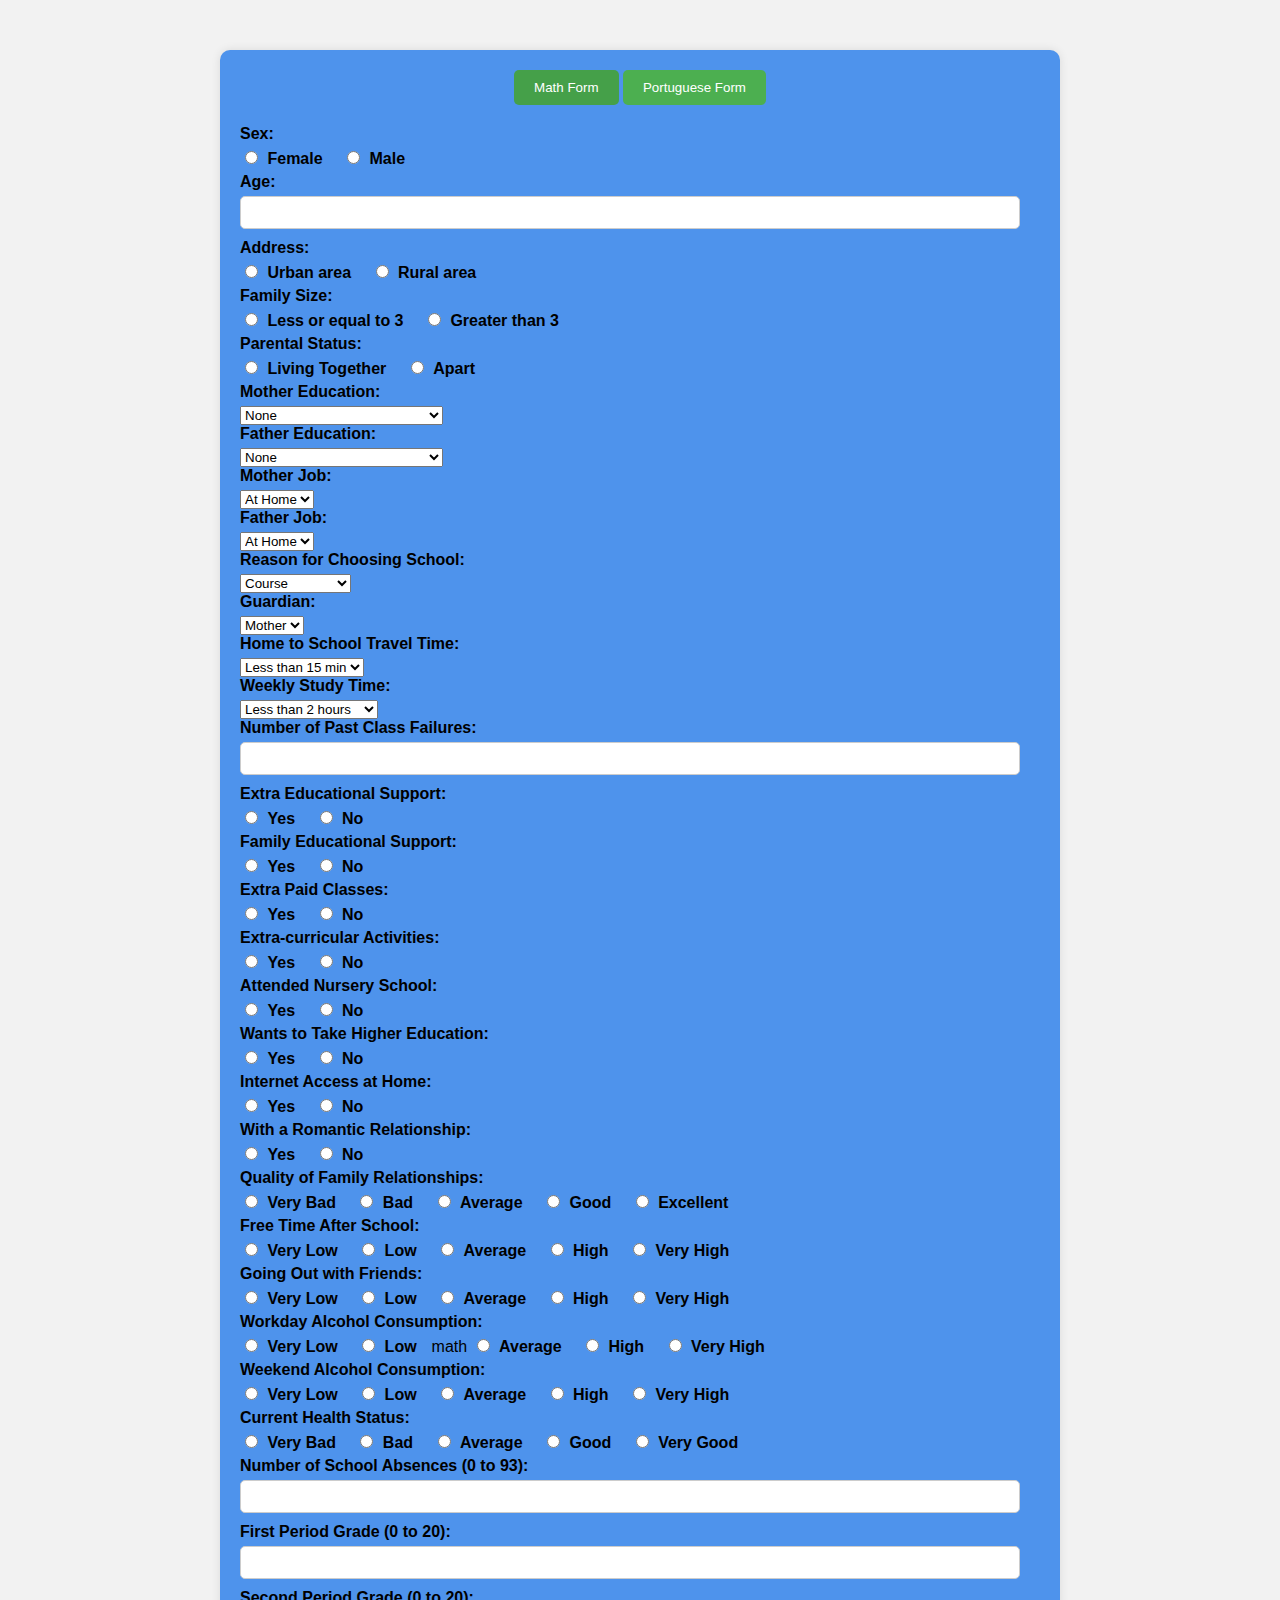
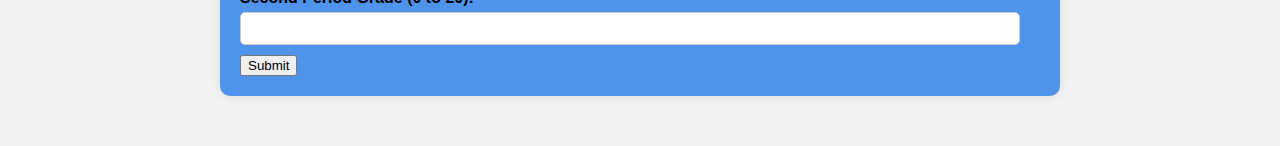
<file: templates/form.html>
<!DOCTYPE html>
<html lang="en">
<head>
<meta charset="UTF-8">
<meta name="viewport" content="width=device-width, initial-scale=1.0">
<title>Subject Forms</title>

<style>
    body {
        font-family: Arial, sans-serif;
        margin: 0;
        padding: 0;
        background-color: #f2f2f2;
        background-image: url('https://img.pikbest.com/back_our/bg/20200903/bg/1f567b0105221_397995.jpg');
        background-size: cover;
        background-position: center;
        background-repeat: no-repeat;
    }
    .container {
        max-width: 800px;
        margin: 50px auto;
        padding: 20px;
        background-color: #4e93ec;
        border-radius: 10px;
        box-shadow: 0 0 10px rgba(0, 0, 0, 0.1);
    }
    .form-selector {
        text-align: center;
        margin-bottom: 20px;
    }
    .form-selector button {
        border: none;
        outline: none;
        background-color: #4CAF50;
        color: #fff;
        padding: 10px 20px;
        border-radius: 5px;
        cursor: pointer;
        transition: background-color 0.3s ease;
    }
    .form-selector button:hover {
        background-color: #45a049;
    }
    .form-selector button.active {
        background-color: #45a049;
    }
    .form-container {
        display: none;
    }
    .form-container.active {
        display: block;
    }
    form {
        margin-top: 20px;
    }
    form label {
        display: block;
        margin-bottom: 5px;
        font-weight: bold;
    }
    form input[type="text"],
    form input[type="number"] {
        width: calc(100% - 20px);
        padding: 8px;
        margin-bottom: 10px;
        border-radius: 5px;
        border: 1px solid #ccc;
        box-sizing: border-box;
    }
    form input[type="radio"] {
        margin-right: 5px;
        display: inline-block;
    }
    form input[type="radio"] + label {
        display: inline-block;
        margin-right: 15px;
    }
    form input[type="submit"] {
        background-color: #4CAF50;
        color: #fff;
        border: none;
        padding: 10px 20px;
        border-radius: 5px;
        cursor: pointer;
        transition: background-color 0.3s ease;
    }
    form input[type="submit"]:hover {
        background-color: #45a049;
    }
</style>
</head>
<body>

<div class="container">
    <div class="form-selector">
        <button id="mathBtn" class="active" onclick="toggleForm('math')">Math Form</button>
        <button id="portugueseBtn" onclick="toggleForm('portuguese')">Portuguese Form</button>
    </div>
    
    <div id="mathForm" class="form-container active">
        <form id="myForm" method="post" action="/predict" onsubmit="handleSubmit(event)">
            <label for="mathSex">Sex:</label>
            <input type="radio" id="mathSex" name="mathSex" value="0"> <label for="mathSex">Female</label>
            <input type="radio" id="mathSex" name="mathSex" value="1"> <label for="mathSex">Male</label> <br>
            
            <label for="mathAge">Age:</label>
            <input type="text" id="mathAge" name="mathAge"><br>
            
            <label for="mathAddress">Address:</label>
            <input type="radio" id="mathAddress" name="mathAddress" value="0"> <label for="mathAddress">Urban area</label>
            <input type="radio" id="mathAddress" name="mathAddress" value="1"> <label for="mathAddress">Rural area</label> <br>
            
            <label for="mathFamSize">Family Size:</label>
            <input type="radio" id="mathFamSize" name="mathFamSize" value="0"> <label for="mathFamSize">Less or equal to 3</label>
            <input type="radio" id="mathFamSize" name="mathFamSize" value="1"> <label for="mathFamSize">Greater than 3</label> <br>
            
            <label for="mathPStatus">Parental Status:</label>
            <input type="radio" id="mathPStatus" name="mathPStatus" value="0"> <label for="mathPStatus">Living Together</label>
            <input type="radio" id="mathPStatus" name="mathPStatus" value="1"> <label for="mathPStatus">Apart</label> <br>
            
            <label for="mathMedu">Mother Education:</label>
            <select id="mathMedu" name="mathMedu">
                <option value="0">None</option>
                <option value="1">Primary Education (4th Grade)</option>
                <option value="2">5th to 9th Class</option>
                <option value="3">Secondary Education</option>
                <option value="4">Higher Education</option>
            </select><br>

            <label for="mathFedu">Father Education:</label>
            <select id="mathFedu" name="mathFedu">
                <option value="0">None</option>
                <option value="1">Primary Education (4th Grade)</option>
                <option value="2">5th to 9th Class</option>
                <option value="3">Secondary Education</option>
                <option value="4">Higher Education</option>
            </select><br>

            <label for="mathmotherJob">Mother Job:</label>
<select id="mathmotherJob" name="mathmotherJob">
    <option value="0">At Home</option>
    <option value="1">Health</option>
    <option value="2">Other</option>
    <option value="3">Services</option>
    <option value="4">Teacher</option>
</select><br>

<label for="mathfatherJob">Father Job:</label>
<select id="mathfatherJob" name="mathfatherJob">
    <option value="0">At Home</option>
    <option value="1">Health</option>
    <option value="2">Other</option>
    <option value="3">Services</option>
    <option value="4">Teacher</option>
</select><br>

<label for="mathreasonMap">Reason for Choosing School:</label>
<select id="mathreasonMap" name="mathreasonMap">
    <option value="0">Course</option>
    <option value="1">Others</option>
    <option value="2">Close to Home</option>
    <option value="3">Reputation</option>
</select><br>

<label for="mathguardianMap">Guardian:</label>
<select id="mathguardianMap" name="mathguardianMap">
    <option value="0">Mother</option>
    <option value="1">Father</option>
    <option value="2">Other</option>
</select><br>

<label for="mathtravelTime">Home to School Travel Time:</label>
<select id="mathtravelTime" name="mathtravelTime">
    <option value="1">Less than 15 min</option>
    <option value="2">15 to 30 min</option>
    <option value="3">30 min to 1 hour</option>
    <option value="4">More than 1 hour</option>
</select><br>

<label for="mathstudyTime">Weekly Study Time:</label>
<select id="mathstudyTime" name="mathstudyTime">
    <option value="1">Less than 2 hours</option>
    <option value="2">2 to 5 hours</option>
    <option value="3">5 to 10 hours</option>
    <option value="4">More than 10 hours</option>
</select><br>

<label for="mathpastFailures">Number of Past Class Failures:</label>
<input type="number" id="mathpastFailures" name="mathpastFailures" min="1" max="4" step="1"><br>

<label for="matheduSupport">Extra Educational Support:</label>
<input type="radio" id="matheduSupport" name="matheduSupport" value="1"> <label for="matheduSupport">Yes</label>
<input type="radio" id="matheduSupport" name="matheduSupport" value="0"> <label for="matheduSupport">No</label><br>

<label for="mathfamSupport">Family Educational Support:</label>
<input type="radio" id="mathfamSupport" name="mathfamSupport" value="1"> <label for="mathfamSupport">Yes</label>
<input type="radio" id="mathfamSupport" name="mathfamSupport" value="0"> <label for="mathfamSupport">No</label><br>

<label for="mathpaidClasses">Extra Paid Classes:</label>
<input type="radio" id="mathpaidClasses" name="mathpaidClasses" value="1"> <label for="mathpaidClasses">Yes</label>
<input type="radio" id="mathpaidClasses" name="mathpaidClasses" value="0"> <label for="mathpaidClasses">No</label><br>

<label for="mathextraCurricular">Extra-curricular Activities:</label>
<input type="radio" id="mathextraCurricular" name="mathextraCurricular" value="1"> <label for="mathextraCurricular">Yes</label>
<input type="radio" id="mathextraCurricular" name="mathextraCurricular" value="0"> <label for="mathextraCurricular">No</label><br>

<label for="mathnurserySchool">Attended Nursery School:</label>
<input type="radio" id="mathnurserySchool" name="mathnurserySchool" value="1"> <label for="mathnurserySchool">Yes</label>
<input type="radio" id="mathnurserySchool" name="mathnurserySchool" value="0"> <label for="mathnurserySchoolmath">No</label><br>

<label for="mathhigherEdu">Wants to Take Higher Education:</label>
<input type="radio" id="mathhigherEdu" name="mathhigherEdu" value="1"> <label for="mathhigherEdu">Yes</label>
<input type="radio" id="mathhigherEdu" name="mathhigherEdu" value="0"> <label for="mathhigherEdu">No</label><br>

<label for="mathinternetAccess">Internet Access at Home:</label>
<input type="radio" id="mathinternetAccess" name="mathinternetAccess" value="1"> <label for="mathinternetAccess">Yes</label>
<input type="radio" id="mathinternetAccess" name="mathinternetAccess" value="0"> <label for="mathinternetAccess">No</label><br>

<label for="mathromanticRelationship">With a Romantic Relationship:</label>
<input type="radio" id="mathromanticRelationship" name="mathromanticRelationship" value="1"> <label for="mathromanticRelationship">Yes</label>
<input type="radio" id="mathromanticRelationship" name="mathromanticRelationship" value="0"> <label for="mathromanticRelationship">No</label><br>

<label for="mathfamilyRelationship">Quality of Family Relationships:</label>
<input type="radio" id="mathfamilyRelationship" name="mathfamilyRelationship" value="1">
<label for="mathfamilyRelationship">Very Bad</label>
<input type="radio" id="mathfamilyRelationship" name="mathfamilyRelationship" value="2">
<label for="mathfamilyRelationship">Bad</label>
<input type="radio" id="mathfamilyRelationship" name="mathfamilyRelationship" value="3">
<label for="mathfamilyRelationship">Average</label>
<input type="radio" id="mathfamilyRelationship" name="mathfamilyRelationship" value="4">
<label for="mathfamilyRelationship">Good</label>
<input type="radio" id="mathfamilyRelationship" name="mathfamilyRelationship" value="5">
<label for="mathfamilyRelationship">Excellent</label><br>

<label for="mathfreeTime">Free Time After School:</label>
<input type="radio" id="mathfreeTime" name="mathfreeTime" value="1">
<label for="mathfreeTime">Very Low</label>
<input type="radio" id="mathfreeTime" name="mathfreeTime" value="2">
<label for="mathfreeTime">Low</label>
<input type="radio" id="mathfreeTime" name="mathfreeTime" value="3">
<label for="mathfreeTime">Average</label>
<input type="radio" id="mathfreeTime" name="mathfreeTime" value="4">
<label for="mathfreeTime">High</label>
<input type="radio" id="mathfreeTime" name="mathfreeTime" value="5">
<label for="mathfreeTime">Very High</label><br>

<label for="mathgoingOut">Going Out with Friends:</label>
<input type="radio" id="mathgoingOut" name="mathgoingOut" value="1">
<label for="mathgoingOut">Very Low</label>
<input type="radio" id="mathgoingOut" name="mathgoingOut" value="2">
<label for="mathgoingOut">Low</label>
<input type="radio" id="mathgoingOut" name="mathgoingOut" value="3">
<label for="mathgoingOut">Average</label>
<input type="radio" id="mathgoingOut" name="mathgoingOut" value="4">
<label for="mathgoingOut">High</label>
<input type="radio" id="mathgoingOut" name="mathgoingOut" value="5">
<label for="mathgoingOut">Very High</label><br>

<label for="mathworkdayAlcohol">Workday Alcohol Consumption:</label>
<input type="radio" id="mathworkdayAlcohol" name="mathworkdayAlcohol" value="1">
<label for="mathworkdayAlcohol">Very Low</label>
<input type="radio" id="mathworkdayAlcohol" name="mathworkdayAlcohol" value="2">
<label for="mathworkdayAlcohol">Low</label>math
<input type="radio" id="mathworkdayAlcohol" name="mathworkdayAlcohol" value="3">
<label for="mathworkdayAlcohol">Average</label>
<input type="radio" id="mathworkdayAlcohol" name="mathworkdayAlcohol" value="4">
<label for="mathworkdayAlcohol">High</label>
<input type="radio" id="mathworkdayAlcohol" name="mathworkdayAlcohol" value="5">
<label for="mathworkdayAlcohol">Very High</label><br>

<label for="mathweekendAlcohol">Weekend Alcohol Consumption:</label>
<input type="radio" id="mathweekendAlcohol" name="mathweekendAlcohol" value="1">
<label for="mathweekendAlcohol">Very Low</label>
<input type="radio" id="mathweekendAlcohol" name="mathweekendAlcohol" value="2">
<label for="mathweekendAlcohol">Low</label>
<input type="radio" id="mathweekendAlcohol" name="mathweekendAlcohol" value="3">
<label for="mathweekendAlcohol">Average</label>
<input type="radio" id="mathweekendAlcohol" name="mathweekendAlcohol" value="4">
<label for="mathweekendAlcohol">High</label>
<input type="radio" id="mathweekendAlcohol" name="mathweekendAlcohol" value="5">
<label for="mathweekendAlcohol">Very High</label><br>


<label for="mathhealthStatus">Current Health Status:</label>
<input type="radio" id="mathhealthStatus" name="mathhealthStatus" value="1">
<label for="mathhealthStatus">Very Bad</label>
<input type="radio" id="mathhealthStatus" name="mathhealthStatus" value="2">
<label for="mathhealthStatus">Bad</label>
<input type="radio" id="mathhealthStatus" name="mathhealthStatus" value="3">
<label for="mathhealthStatus">Average</label>
<input type="radio" id="mathhealthStatus" name="mathhealthStatus" value="4">
<label for="mathhealthStatus">Good</label>
<input type="radio" id="mathhealthStatus" name="mathhealthStatus" value="5">
<label for="mathhealthStatus">Very Good</label><br>

<label for="mathschoolAbsences">Number of School Absences (0 to 93):</label>
<input type="number" id="mathschoolAbsences" name="mathschoolAbsences" min="0" max="93" step="1"><br>

<label for="mathfirstPeriodGrade">First Period Grade (0 to 20):</label>
<input type="number" id="mathfirstPeriodGrade" name="mathfirstPeriodGrade" min="0" max="20" step="1"><br>

<label for="mathsecondPeriodGrade">Second Period Grade (0 to 20):</label>
<input type="number" id="mathsecondPeriodGrade" name="mathsecondPeriodGrade" min="0" max="20" step="1"><br>
            
            <button type="submit" value="Submit"> Submit </button>
            <div id="result_x"></div>
        </form>
    </div>
    
    <div id="portugueseForm" class="form-container">
        <form action="#" method="post">
            <form method="post" action="/predict" onsubmit="handleSubmit(event)">
                <label for="pormathSex">Sex:</label>
                <input type="radio" id="pormathSex" name="pormathSex" value="0"> <label for="pormathSex">Female</label>
                <input type="radio" id="pormathSex" name="pormathSex" value="1"> <label for="pormathSex">Male</label> <br>
                
                <label for="pormathAge">Age:</label>
                <input type="text" id="pormathAge" name="pormathAge"><br>
                
                <label for="pormathAddress">Address:</label>
                <input type="radio" id="pormathAddress" name="pormathAddress" value="0"> <label for="pormathAddress">Urban area</label>
                <input type="radio" id="pormathAddres" name="pormathAddress" value="1"> <label for="pormathAddress">Rural area</label> <br>
                
                <label for="pormathFamSize">Family Size:</label>
                <input type="radio" id="pormathFamSize" name="pormathFamSize" value="0"> <label for="pormathFamSize">Less or equal to 3</label>
                <input type="radio" id="pormathFamSize" name="pormathFamSize" value="1"> <label for="pormathFamSize">Greater than 3</label> <br>
                
                <label for="pormathPStatus">Parental Status:</label>
                <input type="radio" id="pormathPStatus" name="pormathPStatus" value="0"> <label for="pormathPStatus">Living Together</label>
                <input type="radio" id="pormathPStatus" name="pormathPStatus" value="1"> <label for="pormathPStatus">Apart</label> <br>
                
                <label for="pormathMedu">Mother Education:</label>
                <select id="pormathMedu" name="pormathMedu">
                    <option value="0">None</option>
                    <option value="1">Primary Education (4th Grade)</option>
                    <option value="2">5th to 9th Class</option>
                    <option value="3">Secondary Education</option>
                    <option value="4">Higher Education</option>
                </select><br>
    
                <label for="pormathFedu">Father Education:</label>
                <select id="pormathFedu" name="pormathFedu">
                    <option value="0">None</option>
                    <option value="1">Primary Education (4th Grade)</option>
                    <option value="2">5th to 9th Class</option>
                    <option value="3">Secondary Education</option>
                    <option value="4">Higher Education</option>
                </select><br>
    
                <label for="pormotherJob">Mother Job:</label>
    <select id="pormotherJob" name="pormotherJob">
        <option value="0">At Home</option>
        <option value="1">Health</option>
        <option value="2">Other</option>
        <option value="3">Services</option>
        <option value="4">Teacher</option>
    </select><br>
    
    <label for="porfatherJob">Father Job:</label>
    <select id="porfatherJob" name="porfatherJob">
        <option value="0">At Home</option>
        <option value="1">Health</option>
        <option value="2">Other</option>
        <option value="3">Services</option>
        <option value="4">Teacher</option>
    </select><br>
    
    <label for="porreasonMap">Reason for Choosing School:</label>
    <select id="porreasonMap" name="porreasonMap">
        <option value="0">Course</option>
        <option value="1">Others</option>
        <option value="2">Close to Home</option>
        <option value="3">Reputation</option>
    </select><br>
    
    <label for="porguardianMap">Guardian:</label>
    <select id="porguardianMap" name="porguardianMap">
        <option value="0">Mother</option>
        <option value="1">Father</option>
        <option value="2">Other</option>
    </select><br>
    
    <label for="portravelTime">Home to School Travel Time:</label>
    <select id="portravelTime" name="portravelTime">
        <option value="1">Less than 15 min</option>
        <option value="2">15 to 30 min</option>
        <option value="3">30 min to 1 hour</option>
        <option value="4">More than 1 hour</option>
    </select><br>
    
    <label for="porstudyTime">Weekly Study Time:</label>
    <select id="porstudyTime" name="porstudyTime">
        <option value="1">Less than 2 hours</option>
        <option value="2">2 to 5 hours</option>
        <option value="3">5 to 10 hours</option>
        <option value="4">More than 10 hours</option>
    </select><br>
    
    <label for="porpastFailures">Number of Past Class Failures:</label>
    <input type="number" id="porpastFailures" name="porpastFailures" min="1" max="4" step="1"><br>
    
    <label for="poreduSupport">Extra Educational Support:</label>
    <input type="radio" id="poreduSupport" name="poreduSupport" value="1"> <label for="poreduSupport">Yes</label>
    <input type="radio" id="poreduSupport" name="poreduSupport" value="0"> <label for="poreduSupport">No</label><br>
    
    <label for="porfamSupport">Family Educational Support:</label>
    <input type="radio" id="porfamSupport" name="porfamSupport" value="1"> <label for="porfamSupport">Yes</label>
    <input type="radio" id="porfamSupport" name="porfamSupport" value="0"> <label for="porfamSupport">No</label><br>
    
    <label for="porpaidClasses">Extra Paid Classes:</label>
    <input type="radio" id="porpaidClasses" name="porpaidClasses" value="1"> <label for="porpaidClasses">Yes</label>
    <input type="radio" id="porpaidClasses" name="porpaidClasses" value="0"> <label for="porpaidClasses">No</label><br>
    
    <label for="porextraCurricular">Extra-curricular Activities:</label>
    <input type="radio" id="porextraCurricular" name="porextraCurricular" value="1"> <label for="porextraCurricular">Yes</label>
    <input type="radio" id="porextraCurricular" name="porextraCurricular" value="0"> <label for="porextraCurricular">No</label><br>
    
    <label for="pornurserySchool">Attended Nursery School:</label>
    <input type="radio" id="pornurserySchool" name="pornurserySchool" value="1"> <label for="pornurserySchool">Yes</label>
    <input type="radio" id="pornurserySchool" name="pornurserySchool" value="0"> <label for="pornurserySchool">No</label><br>
    
    <label for="porhigherEdu">Wants to Take Higher Education:</label>
    <input type="radio" id="porhigherEdu" name="porhigherEdu" value="1"> <label for="porhigherEdu">Yes</label>
    <input type="radio" id="porhigherEdu" name="porhigherEdu" value="0"> <label for="porhigherEdu">No</label><br>
    
    <label for="porinternetAccess">Internet Access at Home:</label>
    <input type="radio" id="porinternetAccess" name="porinternetAccess" value="1"> <label for="porinternetAccess">Yes</label>
    <input type="radio" id="porinternetAccess" name="porinternetAccess" value="0"> <label for="porinternetAccess">No</label><br>
    
    <label for="porromanticRelationship">With a Romantic Relationship:</label>
    <input type="radio" id="porromanticRelationship" name="porromanticRelationship" value="1"> <label for="porromanticRelationship">Yes</label>
    <input type="radio" id="porromanticRelationship" name="porromanticRelationship" value="0"> <label for="porromanticRelationship">No</label><br>
    
    <label for="porfamilyRelationship">Quality of Family Relationships:</label>
    <input type="radio" id="familyRelationship" name="porfamilyRelationship" value="1">
    <label for="porfamilyRelationship">Very Bad</label>
    <input type="radio" id="familyRelationship" name="porfamilyRelationship" value="2">
    <label for="porfamilyRelationship">Bad</label>
    <input type="radio" id="familyRelationship" name="porfamilyRelationship" value="3">
    <label for="porfamilyRelationship">Average</label>
    <input type="radio" id="familyRelationship" name="porfamilyRelationship" value="4">
    <label for="porfamilyRelationship">Good</label>
    <input type="radio" id="familyRelationship" name="porfamilyRelationship" value="5">
    <label for="porfamilyRelationship">Excellent</label><br>
    
    <label for="porfreeTime">Free Time After School:</label>
    <input type="radio" id="porfreeTime" name="porfreeTime" value="1">
    <label for="porfreeTime">Very Low</label>
    <input type="radio" id="porfreeTime" name="porfreeTime" value="2">
    <label for="porfreeTime">Low</label>
    <input type="radio" id="porfreeTime" name="porfreeTime" value="3">
    <label for="porfreeTime">Average</label>
    <input type="radio" id="porfreeTime" name="porfreeTime" value="4">
    <label for="porfreeTime">High</label>
    <input type="radio" id="porfreeTime" name="porfreeTime" value="5">
    <label for="porfreeTime">Very High</label><br>
    
    <label for="porgoingOut">Going Out with Friends:</label>
    <input type="radio" id="porgoingOut" name="porgoingOut" value="1">
    <label for="porgoingOut">Very Low</label>
    <input type="radio" id="porgoingOut" name="porgoingOut" value="2">
    <label for="porgoingOut">Low</label>
    <input type="radio" id="porgoingOut" name="porgoingOut" value="3">
    <label for="porgoingOut">Average</label>
    <input type="radio" id="porgoingOut" name="porgoingOut" value="4">
    <label for="porgoingOut">High</label>
    <input type="radio" id="porgoingOut" name="porgoingOut" value="5">
    <label for="porgoingOut">Very High</label><br>
    
    <label for="porworkdayAlcohol">Workday Alcohol Consumption:</label>
    <input type="radio" id="porworkdayAlcohol" name="porworkdayAlcohol" value="1">
    <label for="porworkdayAlcohol">Very Low</label>
    <input type="radio" id="porworkdayAlcohol" name="porworkdayAlcohol" value="2">
    <label for="porworkdayAlcohol">Low</label>
    <input type="radio" id="porworkdayAlcohol" name="porworkdayAlcohol" value="3">
    <label for="porworkdayAlcohol">Average</label>
    <input type="radio" id="porworkdayAlcohol" name="porworkdayAlcohol" value="4">
    <label for="porworkdayAlcohol">High</label>
    <input type="radio" id="porworkdayAlcohol" name="porworkdayAlcohol" value="5">
    <label for="porworkdayAlcohol">Very High</label><br>
    
    <label for="porweekendAlcohol">Weekend Alcohol Consumption:</label>
    <input type="radio" id="porweekendAlcohol" name="porweekendAlcohol" value="1">
    <label for="porweekendAlcohol">Very Low</label>
    <input type="radio" id="porweekendAlcohol" name="porweekendAlcohol" value="2">
    <label for="porweekendAlcohol">Low</label>
    <input type="radio" id="porweekendAlcohol" name="porweekendAlcohol" value="3">
    <label for="porweekendAlcohol">Average</label>
    <input type="radio" id="porweekendAlcohol" name="porweekendAlcohol" value="4">
    <label for="porweekendAlcohol">High</label>
    <input type="radio" id="porweekendAlcohol" name="porweekendAlcohol" value="5">
    <label for="porweekendAlcohol5">Very High</label><br>
    
    
    <label for="porhealthStatus">Current Health Status:</label>
    <input type="radio" id="porhealthStatus" name="porhealthStatus" value="1">
    <label for="porhealthStatus">Very Bad</label>
    <input type="radio" id="porhealthStatus" name="porhealthStatus" value="2">
    <label for="porhealthStatus">Bad</label>
    <input type="radio" id="porhealthStatus" name="porhealthStatus" value="3">
    <label for="porhealthStatus">Average</label>
    <input type="radio" id="porhealthStatus" name="porhealthStatus" value="4">
    <label for="porhealthStatus">Good</label>
    <input type="radio" id="porhealthStatus" name="porhealthStatus" value="5">
    <label for="porhealthStatus">Very Good</label><br>
    
    <label for="porschoolAbsences">Number of School Absences (0 to 93):</label>
    <input type="number" id="porschoolAbsences" name="porschoolAbsences" min="0" max="93" step="1"><br>
    
    <label for="porfirstPeriodGrade">First Period Grade (0 to 20):</label>
    <input type="number" id="porfirstPeriodGrade" name="porfirstPeriodGrade" min="0" max="20" step="1"><br>
    
    <label for="secondPeriodGrade">Second Period Grade (0 to 20):</label>
    <input type="number" id="porsecondPeriodGrade" name="porsecondPeriodGrade" min="0" max="20" step="1"><br>
        
            <div id="result_y"></div>
        </form>
    </div>
</div>

<script>
    function toggleForm(formType) {
        if (formType === 'math') {
            document.getElementById('mathBtn').classList.add('active');
            document.getElementById('portugueseBtn').classList.remove('active');
            document.getElementById('mathForm').classList.add('active');
            document.getElementById('portugueseForm').classList.remove('active');
        } else if (formType === 'portuguese') {
            document.getElementById('mathBtn').classList.remove('active');
            document.getElementById('portugueseBtn').classList.add('active');
            document.getElementById('mathForm').classList.remove('active');
            document.getElementById('portugueseForm').classList.add('active');
        }
    }

    const handleSubmit = (e) => {
        e.preventDefault();
        const formdata = {
            // math data
            mathSex: document.querySelector('input[name="mathSex"]:checked').value,
            mathAge: document.getElementById('mathAge').value,
            mathAddress: document.querySelector('input[name="mathAddress"]:checked').value,
            mathFamSize: document.querySelector('input[name="mathFamSize"]:checked').value,
            mathPStatus: document.querySelector('input[name="mathPStatus"]:checked').value,
            mathMedu: document.getElementById('mathMedu').value,
            mathFedu: document.getElementById('mathFedu').value,
            motherJob: document.getElementById('mathmotherJob').value,
            fatherJob: document.getElementById('mathfatherJob').value,
            reasonMap: document.getElementById('mathreasonMap').value,
            guardianMap: document.getElementById('mathguardianMap').value,
            travelTime: document.getElementById('mathtravelTime').value,
            studyTime: document.getElementById('mathstudyTime').value,
            pastFailures: document.getElementById('mathpastFailures').value,
            eduSupport: document.querySelector('input[name="matheduSupport"]:checked').value,
            famSupport: document.querySelector('input[name="mathfamSupport"]:checked').value,
            paidClasses: document.querySelector('input[name="mathpaidClasses"]:checked').value,
            extraCurricular: document.querySelector('input[name="mathextraCurricular"]:checked').value,
            nurserySchool: document.querySelector('input[name="mathnurserySchool"]:checked').value,
            higherEdu: document.querySelector('input[name="mathhigherEdu"]:checked').value,
            internetAccess: document.querySelector('input[name="mathinternetAccess"]:checked').value,
            romanticRelationship: document.querySelector('input[name="mathromanticRelationship"]:checked').value,
            familyRelationship: document.querySelector('input[name="mathfamilyRelationship"]:checked').value,
            freeTime: document.querySelector('input[name="mathfreeTime"]:checked').value,
            goingOut: document.querySelector('input[name="mathgoingOut"]:checked').value,
            workdayAlcohol: document.querySelector('input[name="mathworkdayAlcohol"]:checked').value,
            weekendAlcohol: document.querySelector('input[name="mathweekendAlcohol"]:checked').value,
            healthStatus: document.querySelector('input[name="mathhealthStatus"]:checked').value,
            schoolAbsences: document.getElementById('mathschoolAbsences').value,
            firstPeriodGrade: document.getElementById('mathfirstPeriodGrade').value,
            secondPeriodGrade: document.getElementById('mathsecondPeriodGrade').value,
            // portuguese data
            pormathSex: document.querySelector('input[name="pormathSex"]:checked').value,
            pormathAge: document.getElementById('pormathAge').value,
            pormathAddress: document.querySelector('input[name="pormathAddress"]:checked').value,
            pormathFamSize: document.querySelector('input[name="pormathFamSize"]:checked').value,
            pormathPStatus: document.querySelector('input[name="pormathPStatus"]:checked').value,
            pormathMedu: document.getElementById('pormathMedu').value,
            pormathFedu: document.getElementById('pormathFedu').value,
            pormotherJob: document.getElementById('pormotherJob').value,
            porfatherJob: document.getElementById('porfatherJob').value,
            porreasonMap: document.getElementById('porreasonMap').value,
            porguardianMap: document.getElementById('porguardianMap').value,
            portravelTime: document.getElementById('portravelTime').value,
            porstudyTime: document.getElementById('porstudyTime').value,
            porpastFailures: document.getElementById('porpastFailures').value,
            poreduSupport: document.querySelector('input[name="poreduSupport"]:checked').value,
            porfamSupport: document.querySelector('input[name="porfamSupport"]:checked').value,
            porpaidClasses: document.querySelector('input[name="porpaidClasses"]:checked').value,
            porextraCurricular: document.querySelector('input[name="porextraCurricular"]:checked').value,
            pornurserySchool: document.querySelector('input[name="pornurserySchool"]:checked').value,
            porhigherEdu: document.querySelector('input[name="porhigherEdu"]:checked').value,
            porinternetAccess: document.querySelector('input[name="porinternetAccess"]:checked').value,
            porromanticRelationship: document.querySelector('input[name="porromanticRelationship"]:checked').value,
            porfamilyRelationship: document.querySelector('input[name="porfamilyRelationship"]:checked').value,
            porfreeTime: document.querySelector('input[name="porfreeTime"]:checked').value,
            porgoingOut: document.querySelector('input[name="porgoingOut"]:checked').value,
            porworkdayAlcohol: document.querySelector('input[name="porworkdayAlcohol"]:checked').value,
            porweekendAlcohol: document.querySelector('input[name="porweekendAlcohol"]:checked').value,
            porhealthStatus: document.querySelector('input[name="porhealthStatus"]:checked').value,
            porschoolAbsences: document.getElementById('porschoolAbsences').value,
            porfirstPeriodGrade: document.getElementById('porfirstPeriodGrade').value,
            porsecondPeriodGrade: document.getElementById('porsecondPeriodGrade').value
        };
        fetch("/predict", {
            method: "POST",
            headers: {
                "Content-Type": "application/json"
            },
            body: JSON.stringify(formdata)
        }).then(response => response.json())
            .then(data => {
                document.getElementById('result_x').innerHTML = `Predicted Grade for Math: ${data.grade1}`;
                document.getElementById('result_y').innerHTML = `Predicted Grade for Portuguese: ${data.grade2}`;
            }).catch(error => {
                console.error('Error:', error);
            });
    }
</script>

</body>
</html>
</file>
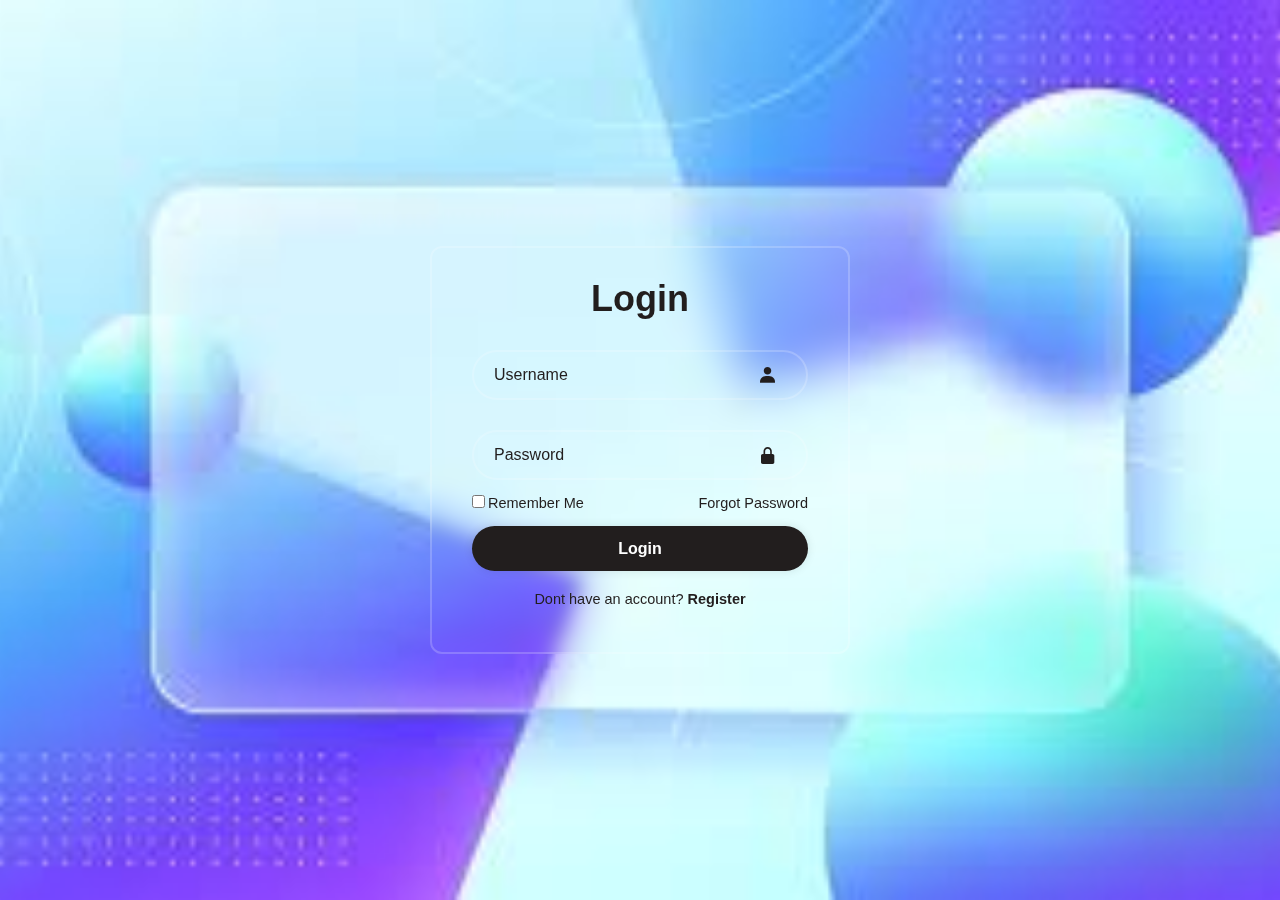
<file: templates/sign-in.html>
<!DOCTYPE html>
<html lang="en">
<head>
  <meta charset="UTF-8">
  <meta name="viewport" content="width=device-width, initial-scale=1.0">
  <title>Login Form</title>
  <link rel="stylesheet" href="/static/css/signin.css">
  <link href='https://unpkg.com/boxicons@2.1.4/css/boxicons.min.css' rel='stylesheet'>
</head>
<body>
  <div class="wrapper">
    <form id="form-id">
      <h1>Login</h1>
      <div class="input-box">
        <input type="text" placeholder="Username" name="username" required>
        <i class='bx bxs-user'></i>
      </div>
      <div class="input-box">
        <input type="password" placeholder="Password" name="passwd" required>
        <i class='bx bxs-lock-alt' ></i>
      </div>
      <div class="remember-forgot">
        <label><input type="checkbox">Remember Me</label>
        <a href="/signup">Forgot Password</a>
      </div>
      <button type="submit" class="btn">Login</button>
      <div class="register-link">
        <p>Dont have an account? <a href="/signup">Register</a></p>
      </div>
    </form>
  </div>
  <script src="https://code.jquery.com/jquery-3.7.1.min.js" integrity="sha256-/JqT3SQfawRcv/BIHPThkBvs0OEvtFFmqPF/lYI/Cxo=" crossorigin="anonymous"></script>
  <script>
    document.getElementById("form-id").addEventListener("submit", async function(event) {
      event.preventDefault();
      const formData = new FormData(event.target);
      const formDataObject = Object.fromEntries(formData);
  
      console.log("Form submitted:", formDataObject);
      try {
        const res = await fetch('/sign-in', {
          method: 'POST',
          headers: {
            'Content-Type': 'application/json'
          },
          body: JSON.stringify(formDataObject)
        });
        const response = await res.json();
        console.log(response);
        if (response.status === "error") {
          alert(response.message);
        } else if (response.status === "success") {
          window.location.href = "/dashboard";
        } else {
          alert("An error occurred while submitting the form.");
        }
      } catch (error) {
        console.error('Error:', error);
      }
    });
  </script>
</body>
</html>
</file>
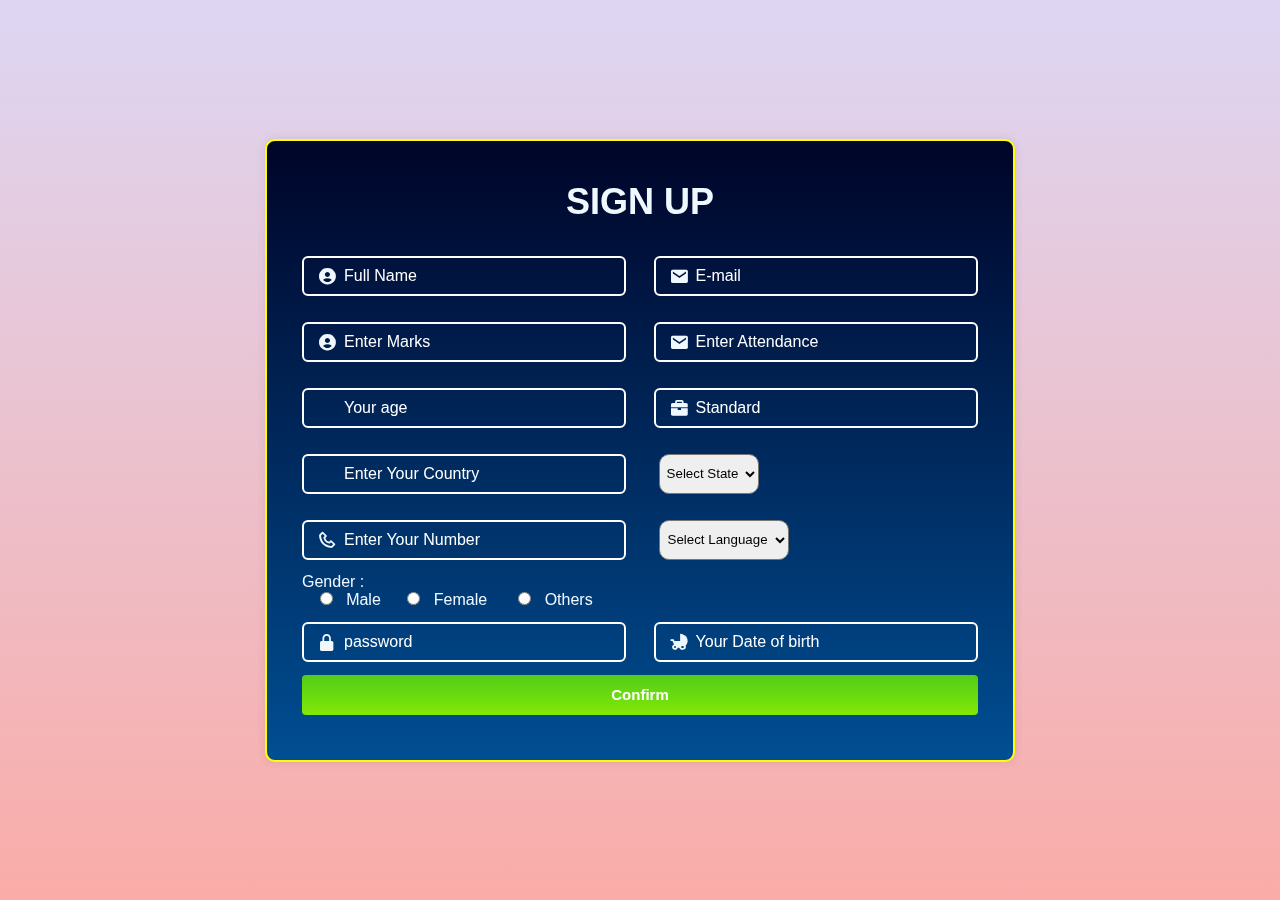
<file: templates/signup.html>
<!DOCTYPE html>
<html lang="en">

<head>
  <meta charset="UTF-8">
  <meta name="viewport" content="width=device-width, initial-scale=1.0">
  <link href='https://unpkg.com/boxicons@2.1.4/css/boxicons.min.css' rel='stylesheet'>
  <link rel="stylesheet" href="/static/css/signup.css">
  <title>Document</title>
</head>

<body>
  <div class="wrapper">
    <form id="form-id">
      <h1>SIGN UP</h1>

      <div class="input-box">
        <div class="input-field">
          <input type="text" name="full_name" placeholder="Full Name" required>
          <i class='bx bxs-user-circle'></i>
        </div>
        <div class="input-field">
          <input type="email" name="email" placeholder="E-mail" required>
          <i class='bx bxs-envelope'></i>
        </div>
      </div>

      <div class="input-box">
        <div class="input-field">
          <input type="number" name="marks" placeholder="Enter Marks" required>
          <i class='bx bxs-user-circle'></i>
        </div>
        <div class="input-field">
          <input type="number" name="att" placeholder="Enter Attendance" required>
          <i class='bx bxs-envelope'></i>
        </div>
      </div>
      

      <div class="input-box">
        <div class="input-field">
          <input type="text" name="age" placeholder="Your age" required>
        </div>
        <div class="input-field">
          <input type="text" name="standard" placeholder="Standard" required>
          <i class='bx bxs-briefcase'></i>
        </div>
      </div>
      <div class="input-box">
        <div class="input-field">
          <input type="text" name="country" placeholder="Enter Your Country" required>
        </div>
        <div class="input-field">
          <select name="state" style="height: 40px; width: 100px; margin-left: 5px; border-radius: 10px;text-align: center;" required>
            <option value="" disabled selected>Select State</option>
            <option value="Andhra Pradesh">Andhra Pradesh</option>
            <option value="Arunachal Pradesh">Arunachal Pradesh</option>
            <option value="Assam">Assam</option>
            <option value="Bihar">Bihar</option>
            <option value="Chhattisgarh">Chhattisgarh</option>
            <option value="Goa">Goa</option>
            <option value="Gujarat">Gujarat</option>
            <option value="Haryana">Haryana</option>
            <option value="Himachal Pradesh">Himachal Pradesh</option>
            <option value="Jharkhand">Jharkhand</option>
            <option value="Karnataka">Karnataka</option>
            <option value="Kerala">Kerala</option>
            <option value="Madhya Pradesh">Madhya Pradesh</option>
            <option value="Maharashtra">Maharashtra</option>
            <option value="Manipur">Manipur</option>
            <option value="Meghalaya">Meghalaya</option>
            <option value="Mizoram">Mizoram</option>
            <option value="Nagaland">Nagaland</option>
            <option value="Odisha">Odisha</option>
            <option value="Punjab">Punjab</option>
            <option value="Rajasthan">Rajasthan</option>
            <option value="Sikkim">Sikkim</option>
            <option value="Tamil Nadu">Tamil Nadu</option>
            <option value="Telangana">Telangana</option>
            <option value="Tripura">Tripura</option>
            <option value="Uttar Pradesh">Uttar Pradesh</option>
            <option value="Uttarakhand">Uttarakhand</option>
            <option value="West Bengal">West Bengal</option>
          </select>
        </div>
      </div>
      <div class="input-box">
        <div class="input-field">
          <input type="text" name="phone_number" placeholder="Enter Your Number" required>
          <i class='bx bx-phone'></i>
        </div>
        <div class="input-field">
          <select name="language" style="height: 40px; width: 130px; margin-left: 5px; border-radius: 10px;text-align: center;" required>
            <option value="" disabled selected>Select Language</option>
            <option value="ENGLISH">ENGLISH</option>
            <option value="HINDI">HINDI</option>
            <option value="MARATHI">MARATHI</option>
            <option value="BENGALI">BENGALI</option>
            <option value="GUJRATI">GUJRATI</option>
            <option value="TELEGU">TELEGU</option>
          </select>
        </div>
      </div>
      <label>Gender :</label>
        <br>
        &nbsp;&nbsp;&nbsp;
        <input type="radio" name="gender" id="male" value="Male" required>
        &nbsp;
        <span>Male</span>
        &nbsp;&nbsp;&nbsp;&nbsp;
        <input type="radio" name="gender" id="female" value="Female" required>
        &nbsp;
        <span>Female</span>
        &nbsp;&nbsp;&nbsp;&nbsp;&nbsp;
        <input type="radio" name="gender" id="others" value="Others" required>
        &nbsp;
        <span>Others</span>


      <div class="input-box">
        <div class="input-field">
          <input type="password" placeholder="password" name="passwd" required>
          <i class='bx bxs-lock-alt'></i>
        </div>
        <div class="input-field">
          <input type="text" placeholder="Your Date of birth" name="dob" required>
          <i class='bx bxs-baby-carriage'></i>
        </div>
      </div>

      <button type="submit" class="btn">Confirm</button>
    </form>
  </div>
  <script src="https://code.jquery.com/jquery-3.7.1.min.js" integrity="sha256-/JqT3SQfawRcv/BIHPThkBvs0OEvtFFmqPF/lYI/Cxo=" crossorigin="anonymous"></script>
  <script>
    document.getElementById("form-id").addEventListener("submit", function(event) {
      event.preventDefault();
      const formData = new FormData(event.target);
      const formDataObject = Object.fromEntries(formData);
  
      console.log("Form submitted:", formDataObject);
      senddatatoserver(formDataObject);
    });
  
    const senddatatoserver = async (data) => {
      console.log(data);
      try {
        await fetch('/signup', {
          method: 'POST',
          headers: {
            'Content-Type': 'application/json'
          },
          body: JSON.stringify(data)
        });
      } catch (error) {
        console.error('Error:', error);
        alert('An error occurred while submitting the form.');
      }
    }
  </script>  
</body>

</html>
</file>
<file: static/css/signin.css>
*{
  margin: 0;
  padding: 0;
  box-sizing: border-box;
  font-family: "Poppins", sans-serif;
}
body{
  display: flex;
  justify-content: center;
  align-items: center;
  min-height: 100vh;
  background: url([data-uri]) no-repeat;
  background-size: cover;
  background-position: center;
}
.wrapper{
  width: 420px;
  background: transparent;
  border: 2px solid rgba(255, 255, 255, .2);
  backdrop-filter: blur(9px);
  color: #221e1e;
  border-radius: 12px;
  padding: 30px 40px;
}
.wrapper h1{
  font-size: 36px;
  text-align: center;
}
.wrapper .input-box{
  position: relative;
  width: 100%;
  height: 50px;
  
  margin: 30px 0;
}
.input-box input{
  width: 100%;
  height: 100%;
  background: transparent;
  border: none;
  outline: none;
  border: 2px solid rgba(255, 255, 255, .2);
  border-radius: 40px;
  font-size: 16px;
  color: #221e1e;
  padding: 20px 45px 20px 20px;
}
.input-box input::placeholder{
  color: #221e1e;
}
.input-box i{
  position: absolute;
  right: 20px;
  top: 30%;
  transform: translate(-50%);
  font-size: 20px;

}
.wrapper .remember-forgot{
  display: flex;
  justify-content: space-between;
  font-size: 14.5px;
  margin: -15px 0 15px;
}
.remember-forgot label input{
  accent-color: #221e1e;
  margin-right: 3px;

}
.remember-forgot a{
  color: #221e1e;
  text-decoration: none;

}
.remember-forgot a:hover{
  text-decoration: underline;
}
.wrapper .btn{
  width: 100%;
  height: 45px;
  background: #221e1e;
  border: none;
  outline: none;
  border-radius: 40px;
  box-shadow: 0 0 10px rgba(0, 0, 0, .1);
  cursor: pointer;
  font-size: 16px;
  color: #fff;
  font-weight: 600;
}
.wrapper .register-link{
  font-size: 14.5px;
  text-align: center;
  margin: 20px 0 15px;

}
.register-link p a{
  color: #221e1e;
  text-decoration: none;
  font-weight: 600;
}
.register-link p a:hover{
  text-decoration: underline;
}
</file>
<file: static/css/signup.css>
*{
    margin: 0;
    padding: 0;
    box-sizing: border-box;
    font-family: "popins", sans-serif;
}
body{
    display: flex;
    justify-content: center;
    align-items: center;
    min-height: 100vh;
    background: url();
    background-size: cover;
    background-position: center;
    background: linear-gradient(#ddd6f3,#faaca8);
}
.wrapper{
width: 750px;
background: linear-gradient(#000428,#004e92);
border-radius: 10px;
color: aliceblue;
padding: 40px 35px 45px;
box-shadow: 0 0 10px rgba(0,0,0,.1);
border: 2px solid yellow;
backdrop-filter: blur(50px);
margin: 0 10px;
}
.wrapper h1{
    font-size: 36px;
    text-align: center;
    margin-bottom: 20px;
}
.wrapper .input-box{
    display: flex;
    justify-content: space-between;
    flex-wrap: wrap;
}
.input-box .input-field{
    position: relative;
    width: 48%;
    height: 40px;
    margin: 13px 0;
}
.input-box .input-field input{
    width: 100%;
    height: 100%;
    background: transparent;
    border: 2px solid white;
    outline: none;
    font-size: 16px;
    color: white;
    border-radius: 6px;
    padding: 15px 15px 15px 40px;
}
.input-box .input-field input::placeholder {
    color: white;
}
.input-box .input-field i{
    position: absolute;
    top: 50%;
    left: 15px;
    transform: translateY(-50%);
    font-size: 20px;
}

.wrapper .btn{
    width: 100%;
    height: 40px;
    background: linear-gradient(#51cd17, #83e807);
    border: none;
    border-radius: 4px;
    outline: none;
    color: #ffffff;
    font-weight: 600;
    font-size: 15px;
    padding: 15px 15px 15px 3;
}
.wrapper .btn:hover{
    background: rgb(3, 12, 41);
}

@media (max-width:576px){
    .input-box .input-field{
        width: 100%;
        margin: 10px;
    }
}
</file>
